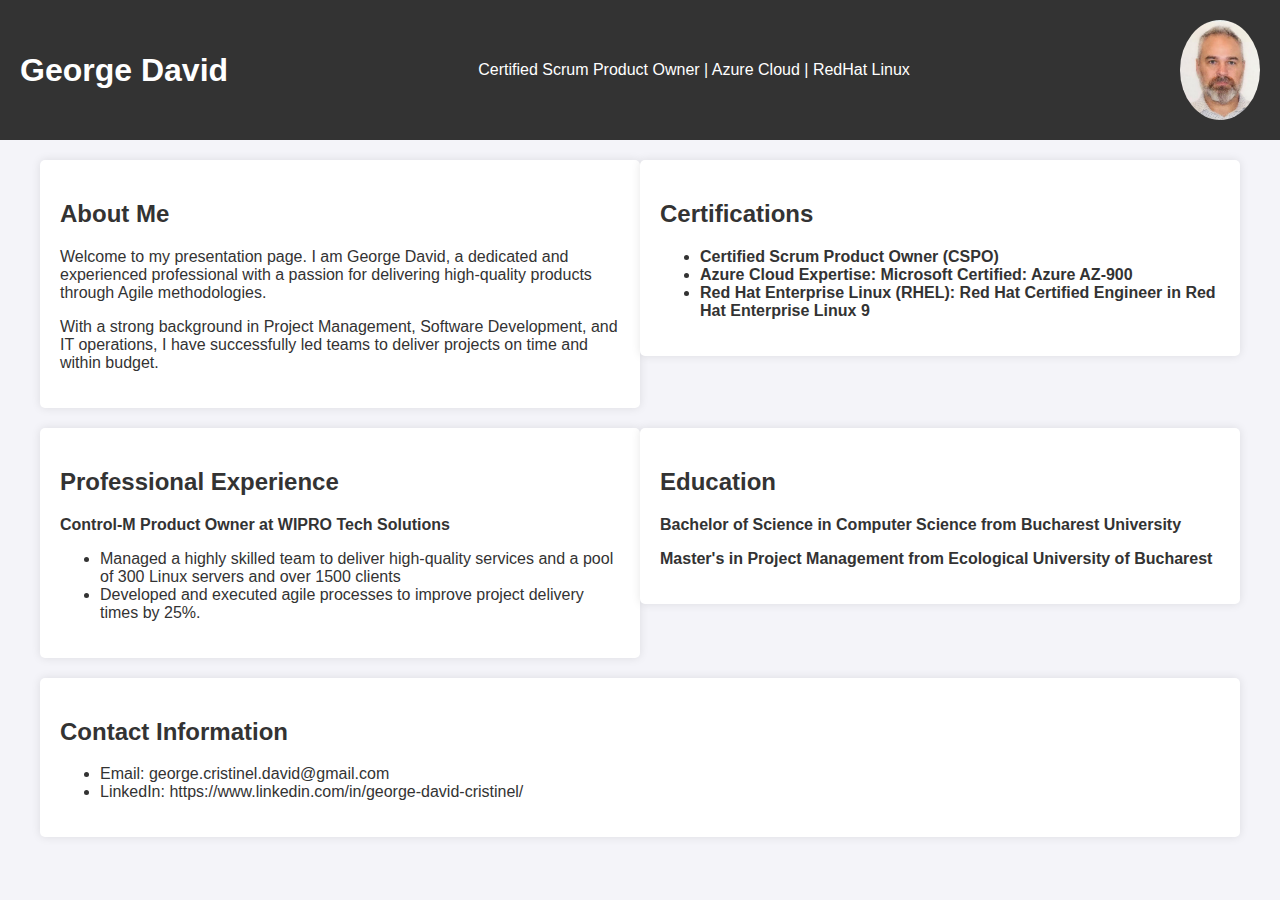
<file: index.html>
<!DOCTYPE html>
<html lang="en">
<head>
    <meta charset="UTF-8">
    <meta name="viewport" content="width=device-width, initial-scale=1.0">
    <title>George David - Certified Scrum Product Owner, Azure Cloud, RedHat Linux</title>
    <link rel="stylesheet" href="styles.css">
</head>
<body>

<div class="header">
    <h1>George David</h1>
    <p>Certified Scrum Product Owner | Azure Cloud | RedHat Linux</p>
    <img src="images/profile_picture.png" alt="Profile Picture" width="80" height="100">
</div>

<div class="container">
    <div class="row">
        <div class="column">
            <div class="section">
                <h2>About Me</h2>
                <p>Welcome to my presentation page. I am George David, a dedicated and experienced professional with a passion for delivering high-quality products through Agile methodologies.</p>
                <p>With a strong background in Project Management, Software Development, and IT operations, I have successfully led teams to deliver projects on time and within budget.</p>
            </div>
        </div>
        <div class="column">
            <div class="section">
                <h2>Certifications</h2>
                <ul>
                    <li><strong> Certified Scrum Product Owner (CSPO) </strong></li>
                    <li><strong> Azure Cloud Expertise: Microsoft Certified: Azure AZ-900 </strong></li>
                    <li><strong> Red Hat Enterprise Linux (RHEL): Red Hat Certified Engineer in Red Hat Enterprise Linux 9 </strong></li>
                </ul>
            </div>
        </div>
    </div>

    <div class="row">
        <div class="column">
            <div class="section">
                <h2>Professional Experience</h2>
                <p><strong>Control-M Product Owner at WIPRO Tech Solutions</strong></p>
                <ul>
                    <li>Managed a highly skilled team to deliver high-quality services and a pool of 300 Linux servers and over 1500 clients</li>
                    <li>Developed and executed agile processes to improve project delivery times by 25%.</li>
                </ul>
            </div>
        </div>
        <div class="column">
            <div class="section">
                <h2>Education</h2>
                <p><strong>Bachelor of Science in Computer Science from Bucharest University</strong></p>
                <p><strong>Master's in Project Management from Ecological University of Bucharest</strong></p>
            </div>
        </div>
    </div>

    <div class="row">
        <div class="column">
            <div class="section">
                <h2>Contact Information</h2>
                <ul>
                    <li>Email: george.cristinel.david@gmail.com</li>
                    <li>LinkedIn: https://www.linkedin.com/in/george-david-cristinel/</li>
                </ul>
            </div>
        </div>
    </div>

</div>

</body>
</html>
</file>
<file: styles.css>
/* styles.css */
body {
    font-family: Arial, sans-serif;
    margin: 0;
    padding: 0;
    background-color: #f4f4f9;
    color: #333;
}

.header {
    background-color: #333;
    color: #fff;
    text-align: center;
    padding: 20px;
    display: flex;
    justify-content: space-between;
    align-items: center;
}

.header img {
    width: 80px;
    height: 100px;
    border-radius: 50%;
    margin-left: 20px;
}

.container {
    max-width: 1200px;
    margin: 0 auto;
    padding: 20px;
}

.row {
    display: flex;
    flex-wrap: wrap;
    justify-content: space-between;
}

.column {
    flex: 1;
    margin-bottom: 20px;
}

.section {
    background-color: #fff;
    padding: 20px;
    border-radius: 5px;
    box-shadow: 0 0 10px rgba(0, 0, 0, 0.1);
}
</file>
